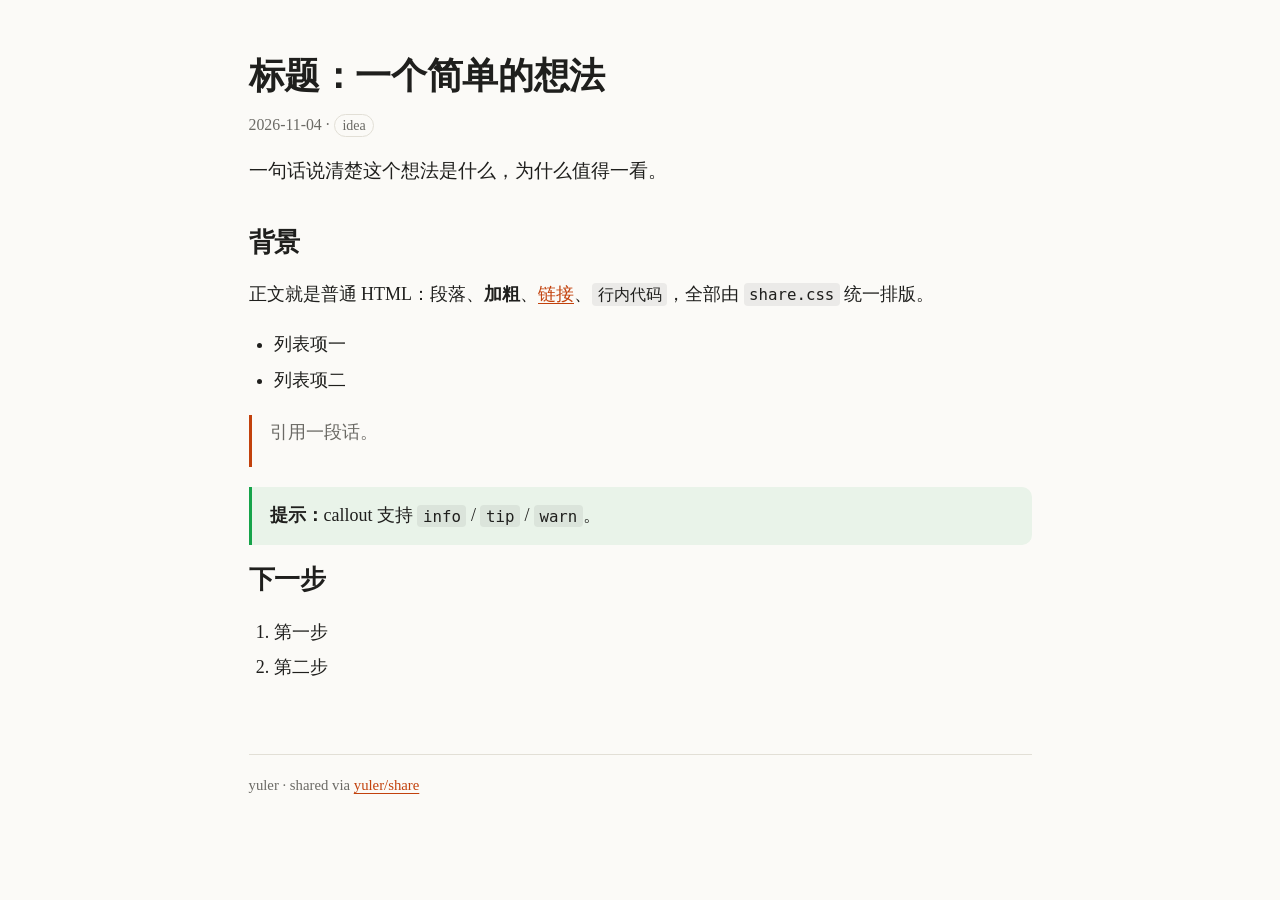
<file: embedded/templates/note/index.html>
<!doctype html>
<html lang="zh-CN" data-theme="paper">
<head>
  <meta charset="utf-8">
  <meta name="viewport" content="width=device-width, initial-scale=1">
  <meta name="robots" content="noindex, nofollow">
  <title>标题 — 一个简单的想法</title>
  <meta name="description" content="一句话摘要，用于链接预览。">
  <meta property="og:title" content="标题 — 一个简单的想法">
  <meta property="og:description" content="一句话摘要，用于链接预览。">
  <link rel="stylesheet" href="../../assets/share.css">
  <script src="../../assets/share.js" defer></script>
</head>
<body>
  <main class="page">
    <header class="meta">
      <h1>标题：一个简单的想法</h1>
      <p><time datetime="2026-11-04">2026-11-04</time> · <span class="tag">idea</span></p>
      <p class="lede">一句话说清楚这个想法是什么，为什么值得一看。</p>
    </header>

    <h2>背景</h2>
    <p>正文就是普通 HTML：段落、<strong>加粗</strong>、<a href="#">链接</a>、<code>行内代码</code>，全部由 <code>share.css</code> 统一排版。</p>

    <ul>
      <li>列表项一</li>
      <li>列表项二</li>
    </ul>

    <blockquote>
      <p>引用一段话。</p>
    </blockquote>

    <div class="callout" data-kind="tip">
      <p><strong>提示：</strong>callout 支持 <code>info</code> / <code>tip</code> / <code>warn</code>。</p>
    </div>

    <h2>下一步</h2>
    <ol>
      <li>第一步</li>
      <li>第二步</li>
    </ol>

    <footer>yuler · shared via <a href="https://github.com/yuler/share">yuler/share</a></footer>
  </main>
</body>
</html>
</file>
<file: embedded/assets/share.css>
/*
 * share.css — one stylesheet for every page in this repo.
 *
 * Layers:
 *   1. Tokens   — CSS variables on :root. Override any of them per page:
 *                 <style>:root { --accent: hotpink; }</style>
 *   2. Themes   — <html data-theme="paper|dark|terminal">. No attribute = auto
 *                 (paper in light mode, dark in dark mode).
 *   3. Elements — plain HTML inside <main class="page"> is styled by default.
 *   4. Components — .meta .chat .msg .callout .grid .tag
 *
 * Contract: token and class names are append-only. Rename nothing, so old
 * pages keep rendering.
 */

/* ---------------------------------------------------------------- 1. Tokens */
:root {
  /* color */
  --bg: #fbfaf7;
  --surface: #f1efe9;
  --fg: #1f1f1d;
  --fg-muted: #6b6a65;
  --border: #e2dfd6;
  --accent: #c2410c;
  --accent-fg: #ffffff;
  --selection: color-mix(in srgb, var(--accent) 22%, transparent);

  /* chat roles */
  --user-bg: color-mix(in srgb, var(--accent) 9%, var(--bg));
  --user-border: color-mix(in srgb, var(--accent) 30%, var(--border));
  --assistant-bg: var(--surface);
  --assistant-border: var(--border);
  --tool-bg: transparent;
  --tool-border: var(--border);

  /* code */
  --code-bg: #f3f1ea;
  --code-fg: #2b2b28;
  --code-inline-bg: color-mix(in srgb, var(--fg) 7%, transparent);
  --syn-comment: #8a877d;
  --syn-keyword: #a626a4;
  --syn-string: #50a14f;
  --syn-number: #b76b01;
  --syn-title: #4078f2;
  --syn-attr: #c18401;
  --syn-meta: #0184bc;
  --syn-deletion: #e45649;
  --syn-addition: #50a14f;

  /* type */
  --font-sans: ui-sans-serif, system-ui, -apple-system, "Segoe UI", "PingFang SC", "Hiragino Sans GB", "Noto Sans CJK SC", "Microsoft YaHei", sans-serif;
  --font-serif: "Iowan Old Style", "Charter", Georgia, "Songti SC", "Noto Serif CJK SC", serif;
  --font-mono: ui-monospace, "JetBrains Mono", "SF Mono", Menlo, Consolas, monospace;
  --font-body: var(--font-sans);
  --font-heading: var(--font-sans);
  --text-size: 17px;
  --code-size: 0.875em;
  --line-height: 1.7;

  /* layout */
  --measure: 46rem;
  --space: 1rem;
  --radius: 10px;
  --shadow: none;

  color-scheme: light;
}

/* ---------------------------------------------------------------- 2. Themes */
:root[data-theme="paper"] {
  --font-body: var(--font-serif);
  --font-heading: var(--font-serif);
  --text-size: 18px;
}

@media (prefers-color-scheme: dark) {
  :root:not([data-theme]) {
    --bg: #17171a;
    --surface: #212126;
    --fg: #e6e4df;
    --fg-muted: #9a988f;
    --border: #2f2f36;
    --accent: #fb923c;
    --accent-fg: #17171a;
    --code-bg: #1d1d22;
    --code-fg: #e6e4df;
    --syn-comment: #7f848e;
    --syn-keyword: #c678dd;
    --syn-string: #98c379;
    --syn-number: #d19a66;
    --syn-title: #61afef;
    --syn-attr: #e5c07b;
    --syn-meta: #56b6c2;
    --syn-deletion: #e06c75;
    --syn-addition: #98c379;
    color-scheme: dark;
  }
}

:root[data-theme="dark"] {
  --bg: #17171a;
  --surface: #212126;
  --fg: #e6e4df;
  --fg-muted: #9a988f;
  --border: #2f2f36;
  --accent: #fb923c;
  --accent-fg: #17171a;
  --code-bg: #1d1d22;
  --code-fg: #e6e4df;
  --syn-comment: #7f848e;
  --syn-keyword: #c678dd;
  --syn-string: #98c379;
  --syn-number: #d19a66;
  --syn-title: #61afef;
  --syn-attr: #e5c07b;
  --syn-meta: #56b6c2;
  --syn-deletion: #e06c75;
  --syn-addition: #98c379;
  color-scheme: dark;
}

:root[data-theme="terminal"] {
  --bg: #0b0f0c;
  --surface: #111813;
  --fg: #c8f7c5;
  --fg-muted: #6f9a6c;
  --border: #1f3322;
  --accent: #39ff88;
  --accent-fg: #0b0f0c;
  --user-bg: transparent;
  --user-border: var(--accent);
  --assistant-bg: transparent;
  --code-bg: #0e1410;
  --code-fg: #c8f7c5;
  --syn-comment: #4f7a52;
  --syn-keyword: #39ff88;
  --syn-string: #e6db74;
  --syn-number: #fd971f;
  --syn-title: #66d9ef;
  --syn-attr: #a6e22e;
  --syn-meta: #66d9ef;
  --syn-deletion: #ff5f56;
  --syn-addition: #39ff88;
  --font-body: var(--font-mono);
  --font-heading: var(--font-mono);
  --text-size: 15px;
  --code-size: 1em;
  --line-height: 1.65;
  --radius: 0;
  color-scheme: dark;
}

/* ---------------------------------------------------------------- 3. Elements */
*, *::before, *::after { box-sizing: border-box; }

html {
  font-size: var(--text-size);
  -webkit-text-size-adjust: 100%;
  text-size-adjust: 100%;
}

body {
  margin: 0;
  background: var(--bg);
  color: var(--fg);
  font-family: var(--font-body);
  line-height: var(--line-height);
  -webkit-font-smoothing: antialiased;
}

::selection { background: var(--selection); }

.page {
  max-width: var(--measure);
  margin: 0 auto;
  padding: calc(var(--space) * 3) calc(var(--space) * 1.25) calc(var(--space) * 5);
}

.page > * + * { margin-top: calc(var(--space) * 1.1); }

h1, h2, h3, h4 {
  font-family: var(--font-heading);
  line-height: 1.25;
  letter-spacing: -0.01em;
  margin: calc(var(--space) * 2.2) 0 calc(var(--space) * 0.6);
}
h1 { font-size: 2rem; margin-top: 0; }
h2 { font-size: 1.45rem; }
h3 { font-size: 1.15rem; }
h4 { font-size: 1rem; }

p, ul, ol, blockquote, pre, figure, table, details { margin: 0 0 var(--space); }
li + li { margin-top: 0.25em; }
ul, ol { padding-left: 1.4em; }

a { color: var(--accent); text-underline-offset: 0.18em; text-decoration-thickness: 1px; }
a:hover { text-decoration-thickness: 2px; }

strong { font-weight: 650; }

hr {
  border: 0;
  border-top: 1px solid var(--border);
  margin: calc(var(--space) * 2.5) 0;
}

blockquote {
  margin-left: 0;
  padding: 0.1em 0 0.1em var(--space);
  border-left: 3px solid var(--accent);
  color: var(--fg-muted);
}

img, video, iframe, svg { max-width: 100%; height: auto; }
img, video { display: block; border-radius: var(--radius); }
iframe { width: 100%; aspect-ratio: 16 / 9; border: 0; border-radius: var(--radius); }

figure { margin-left: 0; margin-right: 0; }
figcaption {
  margin-top: 0.5em;
  font-size: 0.85rem;
  color: var(--fg-muted);
  text-align: center;
}

table {
  width: 100%;
  border-collapse: collapse;
  font-size: 0.92rem;
  display: block;
  overflow-x: auto;
}
th, td { padding: 0.5em 0.75em; border-bottom: 1px solid var(--border); text-align: left; }
th { font-weight: 600; }

kbd {
  font-family: var(--font-mono);
  font-size: 0.8em;
  padding: 0.1em 0.4em;
  border: 1px solid var(--border);
  border-bottom-width: 2px;
  border-radius: 4px;
}

/* code */
code, pre { font-family: var(--font-mono); font-size: var(--code-size); }
:not(pre) > code {
  background: var(--code-inline-bg);
  padding: 0.12em 0.35em;
  border-radius: 4px;
}
pre {
  position: relative;
  background: var(--code-bg);
  color: var(--code-fg);
  border: 1px solid var(--border);
  border-radius: var(--radius);
  padding: var(--space) calc(var(--space) * 1.1);
  overflow-x: auto;
  line-height: 1.55;
  tab-size: 2;
}
pre code { background: none; padding: 0; font-size: inherit; }
pre[data-title] { padding-top: calc(var(--space) * 2.4); }
pre[data-title]::before {
  content: attr(data-title);
  position: absolute;
  top: 0; left: 0; right: 0;
  padding: 0.35em calc(var(--space) * 1.1);
  font-size: 0.78em;
  color: var(--fg-muted);
  border-bottom: 1px solid var(--border);
}

/* details */
details {
  border: 1px solid var(--border);
  border-radius: var(--radius);
  padding: 0.6em var(--space);
}
details > summary { cursor: pointer; color: var(--fg-muted); font-size: 0.92rem; }
details[open] > summary { margin-bottom: 0.6em; }
details > :last-child { margin-bottom: 0; }

/* ---------------------------------------------------------------- 4. Components */

/* .meta — page header: <header class="meta"><h1/><p>date · tags</p></header> */
.meta { margin-bottom: calc(var(--space) * 2.2); }
.meta h1 { margin-bottom: 0.35em; }
.meta p { margin: 0; color: var(--fg-muted); font-size: 0.88rem; }
.meta .lede { margin-top: 0.8em; font-size: 1.08rem; color: var(--fg); }

.tag {
  display: inline-block;
  font-size: 0.78rem;
  line-height: 1.5;
  padding: 0 0.55em;
  border: 1px solid var(--border);
  border-radius: 999px;
  color: var(--fg-muted);
}

/* .chat — conversation transcript.
 *   <section class="chat">
 *     <div class="msg" data-role="user">…</div>
 *     <div class="msg" data-role="assistant" data-name="Claude">…</div>
 *     <details class="msg" data-role="tool"><summary>run_command</summary>…</details>
 *   </section>
 * Roles: user | assistant | system | tool. data-name overrides the label.
 */
.chat { display: flex; flex-direction: column; gap: var(--space); margin: 0 0 var(--space); }
.msg {
  margin: 0;
  padding: 0.75em var(--space);
  border: 1px solid var(--assistant-border);
  border-radius: var(--radius);
  background: var(--assistant-bg);
  min-width: 0;
}
.msg::before {
  content: attr(data-role);
  display: block;
  margin-bottom: 0.3em;
  font-family: var(--font-sans);
  font-size: 0.72rem;
  font-weight: 600;
  letter-spacing: 0.06em;
  text-transform: uppercase;
  color: var(--fg-muted);
}
.msg[data-name]::before { content: attr(data-name); text-transform: none; letter-spacing: 0; }
.msg > :last-child { margin-bottom: 0; }
.msg[data-role="user"] {
  background: var(--user-bg);
  border-color: var(--user-border);
  margin-left: 12%;
}
.msg[data-role="user"]::before { color: var(--accent); }
.msg[data-role="system"] { border-style: dashed; background: transparent; font-size: 0.9rem; }
.msg[data-role="tool"] {
  background: var(--tool-bg);
  border-color: var(--tool-border);
  font-size: 0.88rem;
  padding-top: 0.5em;
  padding-bottom: 0.5em;
}
details.msg::before { display: none; }
details.msg > summary { font-family: var(--font-mono); font-size: 0.85rem; }
details.msg > summary::after { content: " · " attr(data-role); opacity: 0.6; }
:root[data-theme="terminal"] .msg { border-width: 0 0 0 2px; border-radius: 0; }
:root[data-theme="terminal"] .msg[data-role="user"] { margin-left: 0; }
:root[data-theme="terminal"] .msg[data-role="user"]::before { content: "> " attr(data-role); }

/* .callout — <div class="callout" data-kind="info|tip|warn">…</div> */
.callout {
  --callout-color: var(--accent);
  padding: 0.75em var(--space);
  border-left: 3px solid var(--callout-color);
  border-radius: 0 var(--radius) var(--radius) 0;
  background: color-mix(in srgb, var(--callout-color) 8%, var(--bg));
}
.callout[data-kind="info"] { --callout-color: #3b82f6; }
.callout[data-kind="tip"]  { --callout-color: #16a34a; }
.callout[data-kind="warn"] { --callout-color: #dc2626; }
.callout > :last-child { margin-bottom: 0; }

/* .grid — media gallery: <div class="grid"><figure/>…</div> */
.grid {
  display: grid;
  grid-template-columns: repeat(auto-fill, minmax(min(100%, 14rem), 1fr));
  gap: var(--space);
}
.grid > figure { margin: 0; }
.grid img { width: 100%; aspect-ratio: 4 / 3; object-fit: cover; }

/* .wide — let a block break out of --measure (big images, wide tables) */
.wide { width: min(100vw - 2.5rem, calc(var(--measure) * 1.5)); margin-left: 50%; transform: translateX(-50%); }

/* footer */
.page > footer {
  margin-top: calc(var(--space) * 4);
  padding-top: var(--space);
  border-top: 1px solid var(--border);
  font-size: 0.82rem;
  color: var(--fg-muted);
}

/* ---------------------------------------------------------------- share.js hooks */
.copy-btn {
  position: absolute;
  top: 0.4em; right: 0.4em;
  font: 500 0.72rem/1 var(--font-sans);
  padding: 0.45em 0.7em;
  color: var(--fg-muted);
  background: var(--bg);
  border: 1px solid var(--border);
  border-radius: 6px;
  cursor: pointer;
  opacity: 0;
  transition: opacity 0.15s;
}
pre:hover .copy-btn, .copy-btn:focus-visible { opacity: 1; }
@media (hover: none) { .copy-btn { opacity: 1; } }

/* highlight.js token colors, driven by --syn-* tokens */
.hljs-comment, .hljs-quote { color: var(--syn-comment); font-style: italic; }
.hljs-keyword, .hljs-selector-tag, .hljs-literal, .hljs-built_in, .hljs-type { color: var(--syn-keyword); }
.hljs-string, .hljs-regexp, .hljs-symbol, .hljs-template-variable { color: var(--syn-string); }
.hljs-number, .hljs-variable { color: var(--syn-number); }
.hljs-title, .hljs-section, .hljs-function .hljs-title { color: var(--syn-title); }
.hljs-attr, .hljs-attribute, .hljs-property, .hljs-params { color: var(--syn-attr); }
.hljs-meta, .hljs-tag, .hljs-name, .hljs-selector-class, .hljs-selector-id { color: var(--syn-meta); }
.hljs-deletion { color: var(--syn-deletion); }
.hljs-addition { color: var(--syn-addition); }
.hljs-emphasis { font-style: italic; }
.hljs-strong { font-weight: 700; }

@media (max-width: 600px) {
  :root { --text-size: 16px; }
  h1 { font-size: 1.6rem; }
  .msg[data-role="user"] { margin-left: 0; }
}

@media print {
  .copy-btn { display: none; }
  pre { white-space: pre-wrap; }
}
</file>
